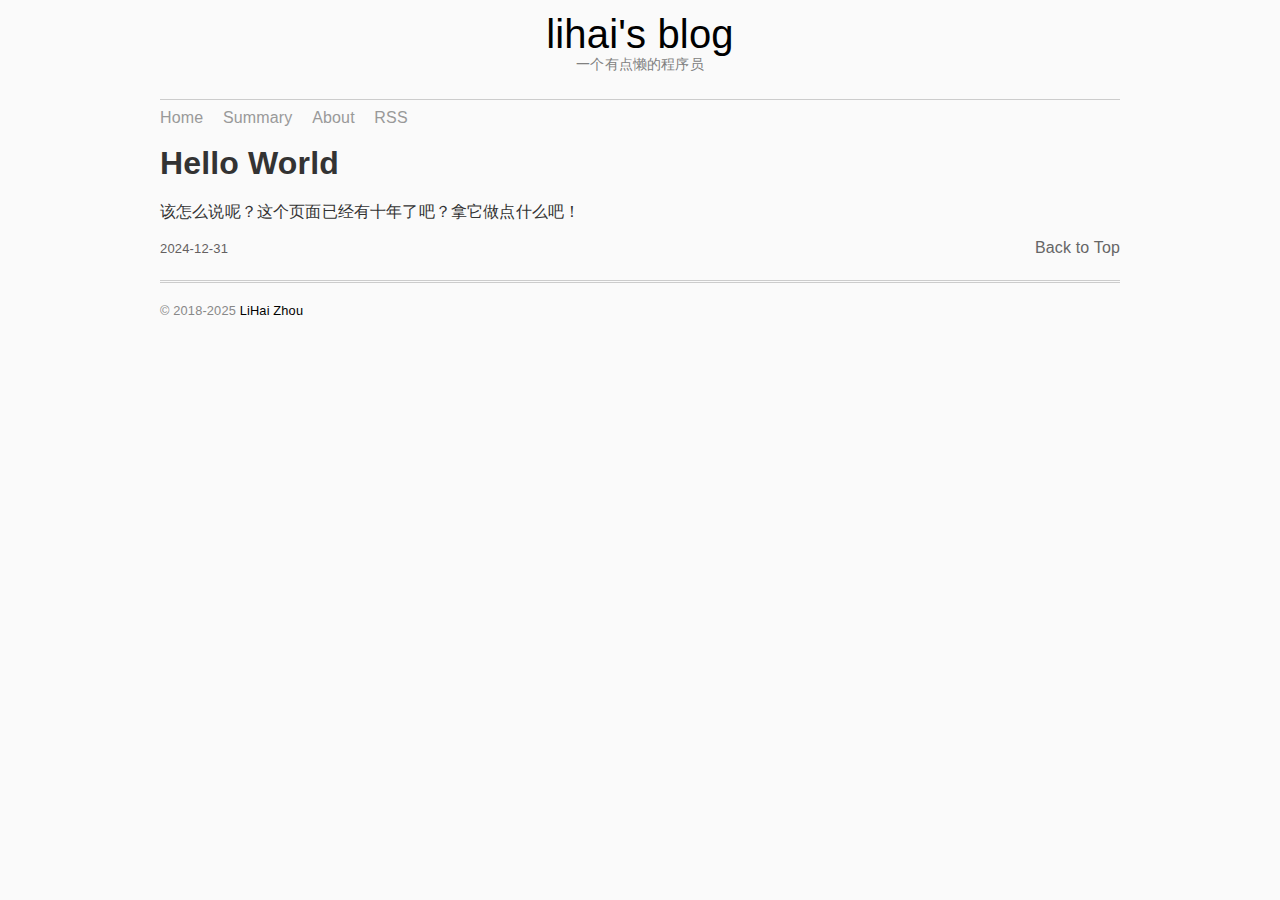
<file: 2024/12/31/hello-world/index.html>
<!DOCTYPE html>
<html>
  <!DOCTYPE html>
<html lang="cn">
<head>

  <meta http-equiv="content-type" content="text/html; charset=utf-8">
  <meta http-equiv="X-UA-Compatible" content="IE=Edge,chrome=1">
  
  <title>Hello World - lihai&#39;s blog</title>
  <link rel="icon" href="https://raw.githubusercontent.com/Leviathan1995/hexo-theme-polk-x/master/google.png" type="image/x-icon">
  <meta name="viewport" content="width=device-width, initial-scale=1.0, maximum-scale=1.0, user-scalable=0">
  
  <meta name="keywords" content=>
  
  
  
    <link rel="alternate" href="/atom.xml " title="lihai&#39;s blog" type="application/atom+xml">
  

  
<link rel="stylesheet" href="/css/style.css">

<meta name="generator" content="Hexo 7.3.0"></head>

  <body>
    <div class="container">
      <header class="header">
  <div class="blog-title">
    <a href="/" class="logo">lihai&#39;s blog</a>
    <div class="subtitle">一个有点懒的程序员</div>
  </div>
  <nav class="navbar">
    <ul class="menu">
      
        <li class="menu-item">
          <a href="/" class="menu-item-link">Home</a>
        </li>
      
        <li class="menu-item">
          <a href="/summary" class="menu-item-link">Summary</a>
        </li>
      
        <li class="menu-item">
          <a href="/about" class="menu-item-link">About</a>
        </li>
      
        <li class="menu-item">
          <a href="/atom.xml" class="menu-item-link">RSS</a>
        </li>
      
    </ul>
  </nav>
</header>

<article class="post">
  <div class="post-title">
    <h1 class="article-title">Hello World</h1>
  </div>

  <!-- 文章目录 -->
  

  <div class="post-content">
    <p>该怎么说呢？这个页面已经有十年了吧？拿它做点什么吧！</p>

  </div>
  <div class="post-meta">
  </div>

  <div class="post-footer">
    <span class="post-time" style="color:#646060;font-size:13px">2024-12-31</span>
    <a href="#top" class="top">Back to Top</a>
  </div>
</article>

<!-- 评论插件 -->

<footer>
  © 2018-2025
  <span class="author">
    LiHai Zhou
  </span>
</footer>


    </div>
  </body>
</html>
</file>
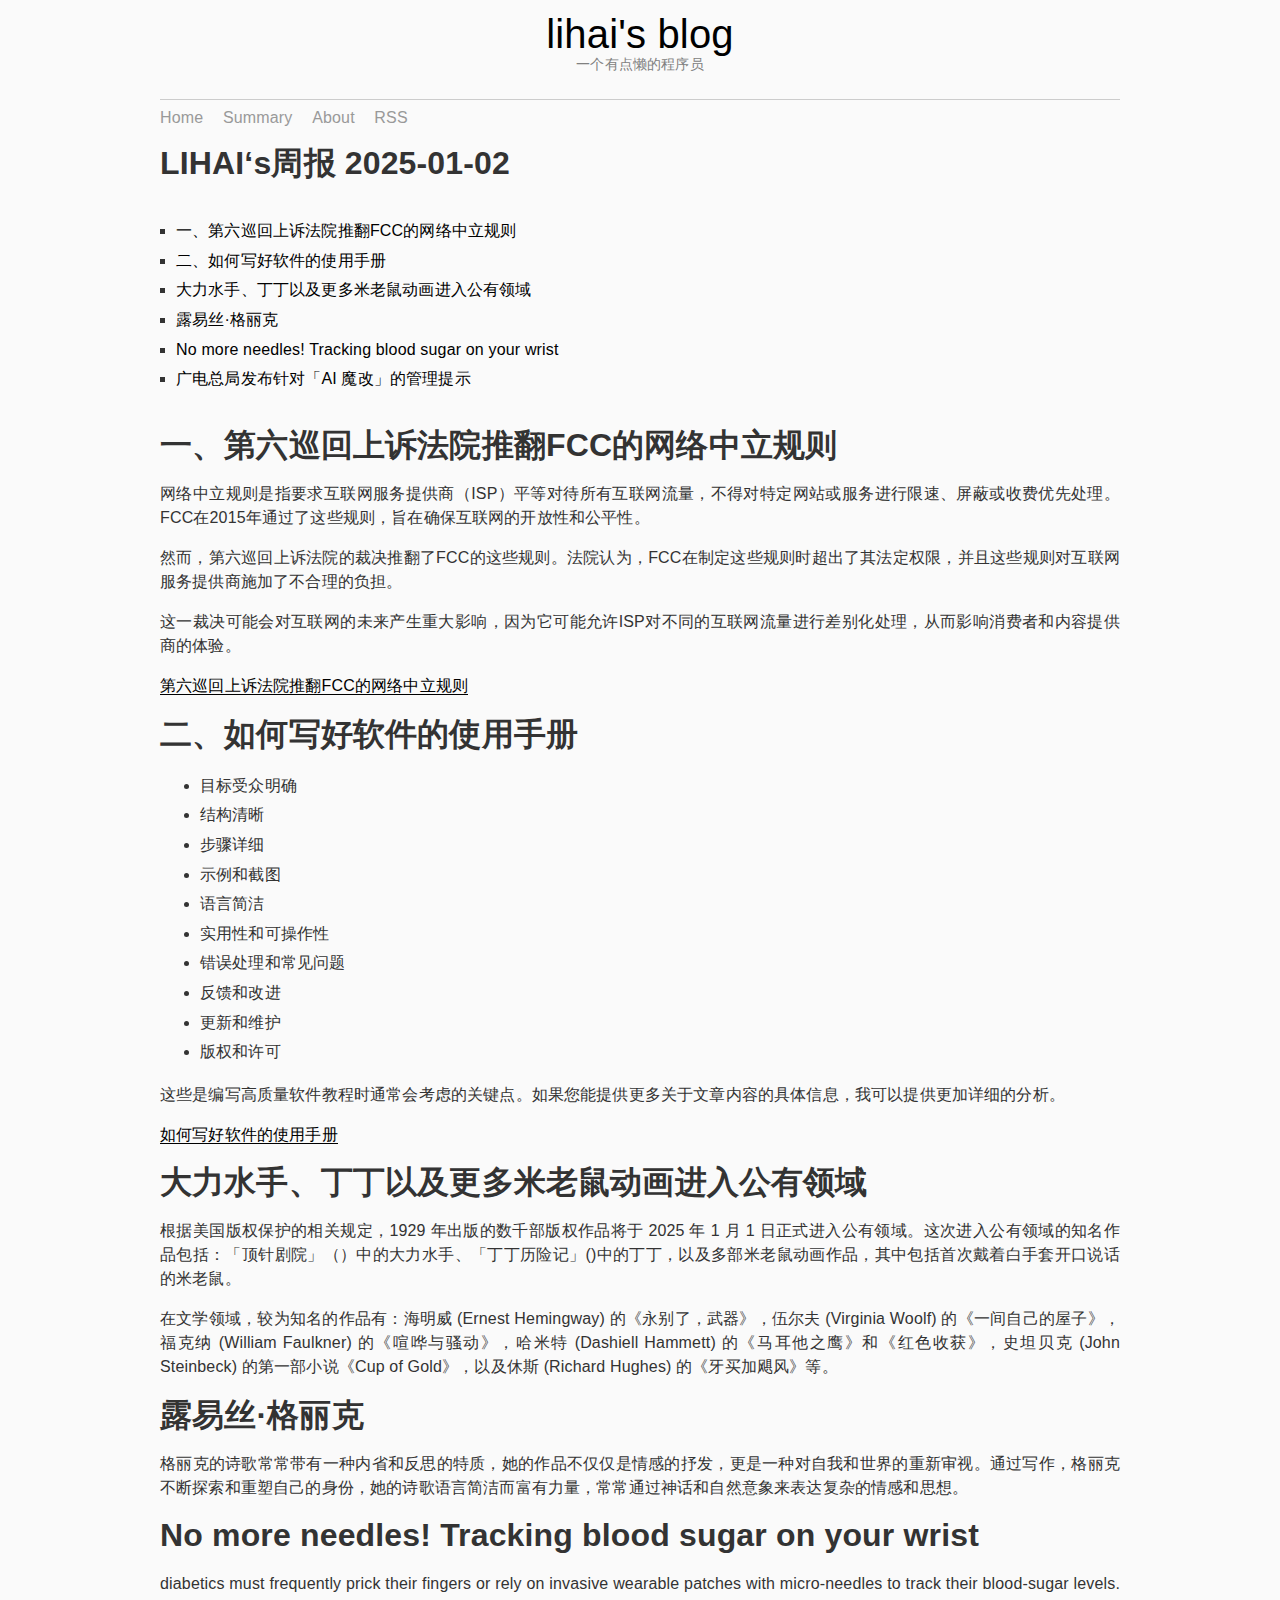
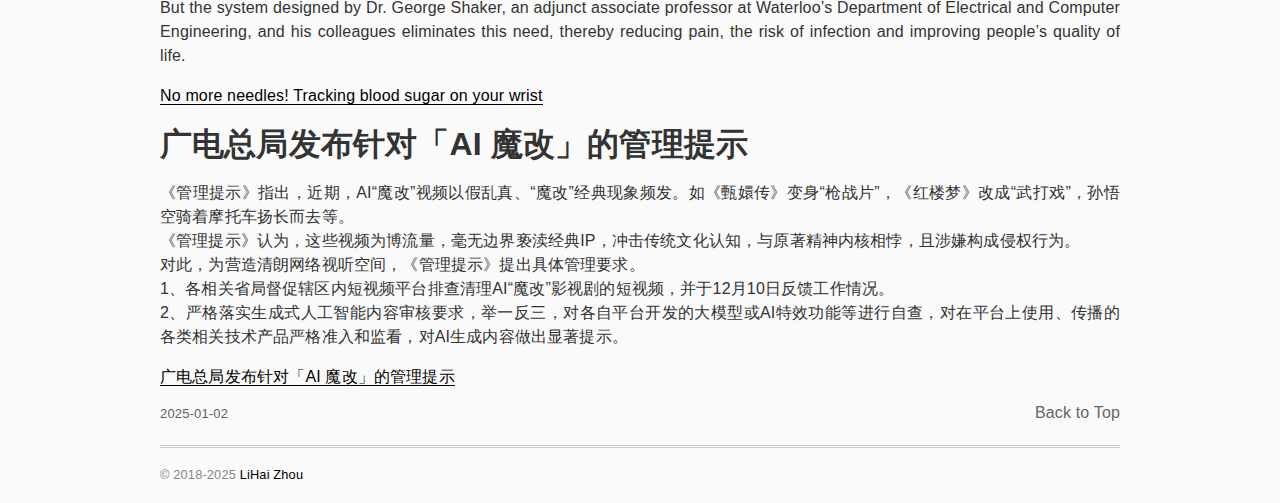
<file: 2025/01/02/周报/index.html>
<!DOCTYPE html>
<html>
  <!DOCTYPE html>
<html lang="cn">
<head>

  <meta http-equiv="content-type" content="text/html; charset=utf-8">
  <meta http-equiv="X-UA-Compatible" content="IE=Edge,chrome=1">
  
  <title>LIHAI‘s周报 2025-01-02 - lihai&#39;s blog</title>
  <link rel="icon" href="https://raw.githubusercontent.com/Leviathan1995/hexo-theme-polk-x/master/google.png" type="image/x-icon">
  <meta name="viewport" content="width=device-width, initial-scale=1.0, maximum-scale=1.0, user-scalable=0">
  
  <meta name="keywords" content=周报, 科技, 生活>
  
  
  
    <link rel="alternate" href="/atom.xml " title="lihai&#39;s blog" type="application/atom+xml">
  

  
<link rel="stylesheet" href="/css/style.css">

<meta name="generator" content="Hexo 7.3.0"></head>

  <body>
    <div class="container">
      <header class="header">
  <div class="blog-title">
    <a href="/" class="logo">lihai&#39;s blog</a>
    <div class="subtitle">一个有点懒的程序员</div>
  </div>
  <nav class="navbar">
    <ul class="menu">
      
        <li class="menu-item">
          <a href="/" class="menu-item-link">Home</a>
        </li>
      
        <li class="menu-item">
          <a href="/summary" class="menu-item-link">Summary</a>
        </li>
      
        <li class="menu-item">
          <a href="/about" class="menu-item-link">About</a>
        </li>
      
        <li class="menu-item">
          <a href="/atom.xml" class="menu-item-link">RSS</a>
        </li>
      
    </ul>
  </nav>
</header>

<article class="post">
  <div class="post-title">
    <h1 class="article-title">LIHAI‘s周报 2025-01-02</h1>
  </div>

  <!-- 文章目录 -->
  <ol class="toc"><li class="toc-item toc-level-1"><a class="toc-link" href="#%E4%B8%80%E3%80%81%E7%AC%AC%E5%85%AD%E5%B7%A1%E5%9B%9E%E4%B8%8A%E8%AF%89%E6%B3%95%E9%99%A2%E6%8E%A8%E7%BF%BBFCC%E7%9A%84%E7%BD%91%E7%BB%9C%E4%B8%AD%E7%AB%8B%E8%A7%84%E5%88%99"><span class="toc-text">一、第六巡回上诉法院推翻FCC的网络中立规则</span></a></li><li class="toc-item toc-level-1"><a class="toc-link" href="#%E4%BA%8C%E3%80%81%E5%A6%82%E4%BD%95%E5%86%99%E5%A5%BD%E8%BD%AF%E4%BB%B6%E7%9A%84%E4%BD%BF%E7%94%A8%E6%89%8B%E5%86%8C"><span class="toc-text">二、如何写好软件的使用手册</span></a></li><li class="toc-item toc-level-1"><a class="toc-link" href="#%E5%A4%A7%E5%8A%9B%E6%B0%B4%E6%89%8B%E3%80%81%E4%B8%81%E4%B8%81%E4%BB%A5%E5%8F%8A%E6%9B%B4%E5%A4%9A%E7%B1%B3%E8%80%81%E9%BC%A0%E5%8A%A8%E7%94%BB%E8%BF%9B%E5%85%A5%E5%85%AC%E6%9C%89%E9%A2%86%E5%9F%9F"><span class="toc-text">大力水手、丁丁以及更多米老鼠动画进入公有领域</span></a></li><li class="toc-item toc-level-1"><a class="toc-link" href="#%E9%9C%B2%E6%98%93%E4%B8%9D%C2%B7%E6%A0%BC%E4%B8%BD%E5%85%8B"><span class="toc-text">露易丝·格丽克</span></a></li><li class="toc-item toc-level-1"><a class="toc-link" href="#No-more-needles-Tracking-blood-sugar-on-your-wrist"><span class="toc-text">No more needles! Tracking blood sugar on your wrist</span></a></li><li class="toc-item toc-level-1"><a class="toc-link" href="#%E5%B9%BF%E7%94%B5%E6%80%BB%E5%B1%80%E5%8F%91%E5%B8%83%E9%92%88%E5%AF%B9%E3%80%8CAI-%E9%AD%94%E6%94%B9%E3%80%8D%E7%9A%84%E7%AE%A1%E7%90%86%E6%8F%90%E7%A4%BA"><span class="toc-text">广电总局发布针对「AI 魔改」的管理提示</span></a></li></ol>

  <div class="post-content">
    <h1 id="一、第六巡回上诉法院推翻FCC的网络中立规则"><a href="#一、第六巡回上诉法院推翻FCC的网络中立规则" class="headerlink" title="一、第六巡回上诉法院推翻FCC的网络中立规则"></a>一、第六巡回上诉法院推翻FCC的网络中立规则</h1><p>网络中立规则是指要求互联网服务提供商（ISP）平等对待所有互联网流量，不得对特定网站或服务进行限速、屏蔽或收费优先处理。FCC在2015年通过了这些规则，旨在确保互联网的开放性和公平性。</p>
<p>然而，第六巡回上诉法院的裁决推翻了FCC的这些规则。法院认为，FCC在制定这些规则时超出了其法定权限，并且这些规则对互联网服务提供商施加了不合理的负担。</p>
<p>这一裁决可能会对互联网的未来产生重大影响，因为它可能允许ISP对不同的互联网流量进行差别化处理，从而影响消费者和内容提供商的体验。</p>
<p><a target="_blank" rel="noopener" href="https://www.tvtechnology.com/news/sixth-circuit-of-appeals-strikes-down-fccs-net-neutrality-rules">第六巡回上诉法院推翻FCC的网络中立规则</a></p>
<h1 id="二、如何写好软件的使用手册"><a href="#二、如何写好软件的使用手册" class="headerlink" title="二、如何写好软件的使用手册"></a>二、如何写好软件的使用手册</h1><ul>
<li>目标受众明确</li>
<li>结构清晰</li>
<li>步骤详细</li>
<li>示例和截图</li>
<li>语言简洁</li>
<li>实用性和可操作性</li>
<li>错误处理和常见问题</li>
<li>反馈和改进</li>
<li>更新和维护</li>
<li>版权和许可</li>
</ul>
<p>这些是编写高质量软件教程时通常会考虑的关键点。如果您能提供更多关于文章内容的具体信息，我可以提供更加详细的分析。</p>
<p><a target="_blank" rel="noopener" href="https://refactoringenglish.com/chapters/rules-for-software-tutorials/">如何写好软件的使用手册</a></p>
<h1 id="大力水手、丁丁以及更多米老鼠动画进入公有领域"><a href="#大力水手、丁丁以及更多米老鼠动画进入公有领域" class="headerlink" title="大力水手、丁丁以及更多米老鼠动画进入公有领域"></a>大力水手、丁丁以及更多米老鼠动画进入公有领域</h1><p>根据美国版权保护的相关规定，1929 年出版的数千部版权作品将于 2025 年 1 月 1 日正式进入公有领域。这次进入公有领域的知名作品包括：「顶针剧院」（）中的大力水手、「丁丁历险记」()中的丁丁，以及多部米老鼠动画作品，其中包括首次戴着白手套开口说话的米老鼠。</p>
<p>在文学领域，较为知名的作品有：海明威 (Ernest Hemingway) 的《永别了，武器》，伍尔夫 (Virginia Woolf) 的《一间自己的屋子》，福克纳 (William Faulkner) 的《喧哗与骚动》，哈米特 (Dashiell Hammett) 的《马耳他之鹰》和《红色收获》，史坦贝克 (John Steinbeck) 的第一部小说《Cup of Gold》，以及休斯 (Richard Hughes) 的《牙买加飓风》等。</p>
<h1 id="露易丝·格丽克"><a href="#露易丝·格丽克" class="headerlink" title="露易丝·格丽克"></a>露易丝·格丽克</h1><p>格丽克的诗歌常常带有一种内省和反思的特质，她的作品不仅仅是情感的抒发，更是一种对自我和世界的重新审视。通过写作，格丽克不断探索和重塑自己的身份，她的诗歌语言简洁而富有力量，常常通过神话和自然意象来表达复杂的情感和思想。</p>
<h1 id="No-more-needles-Tracking-blood-sugar-on-your-wrist"><a href="#No-more-needles-Tracking-blood-sugar-on-your-wrist" class="headerlink" title="No more needles! Tracking blood sugar on your wrist"></a>No more needles! Tracking blood sugar on your wrist</h1><p>diabetics must frequently prick their fingers or rely on invasive wearable patches with micro-needles to track their blood-sugar levels. But the system designed by Dr. George Shaker, an adjunct associate professor at Waterloo’s Department of Electrical and Computer Engineering, and his colleagues eliminates this need, thereby reducing pain, the risk of infection and improving people’s quality of life.</p>
<p><a target="_blank" rel="noopener" href="https://uwaterloo.ca/news/media/no-more-needles-tracking-blood-sugar-your-wrist">No more needles! Tracking blood sugar on your wrist</a></p>
<h1 id="广电总局发布针对「AI-魔改」的管理提示"><a href="#广电总局发布针对「AI-魔改」的管理提示" class="headerlink" title="广电总局发布针对「AI 魔改」的管理提示"></a>广电总局发布针对「AI 魔改」的管理提示</h1><p>《管理提示》指出，近期，AI“魔改”视频以假乱真、“魔改”经典现象频发。如《甄嬛传》变身“枪战片”，《红楼梦》改成“武打戏”，孙悟空骑着摩托车扬长而去等。<br>《管理提示》认为，这些视频为博流量，毫无边界亵渎经典IP，冲击传统文化认知，与原著精神内核相悖，且涉嫌构成侵权行为。<br>对此，为营造清朗网络视听空间，《管理提示》提出具体管理要求。<br>1、各相关省局督促辖区内短视频平台排查清理AI“魔改”影视剧的短视频，并于12月10日反馈工作情况。<br>2、严格落实生成式人工智能内容审核要求，举一反三，对各自平台开发的大模型或AI特效功能等进行自查，对在平台上使用、传播的各类相关技术产品严格准入和监看，对AI生成内容做出显著提示。</p>
<p><a target="_blank" rel="noopener" href="https://mp.weixin.qq.com/s/tzMx0koqqYGlc3ZRMSRCNQ">广电总局发布针对「AI 魔改」的管理提示</a></p>

  </div>
  <div class="post-meta">
  </div>

  <div class="post-footer">
    <span class="post-time" style="color:#646060;font-size:13px">2025-01-02</span>
    <a href="#top" class="top">Back to Top</a>
  </div>
</article>

<!-- 评论插件 -->

<footer>
  © 2018-2025
  <span class="author">
    LiHai Zhou
  </span>
</footer>


    </div>
  </body>
</html>
</file>
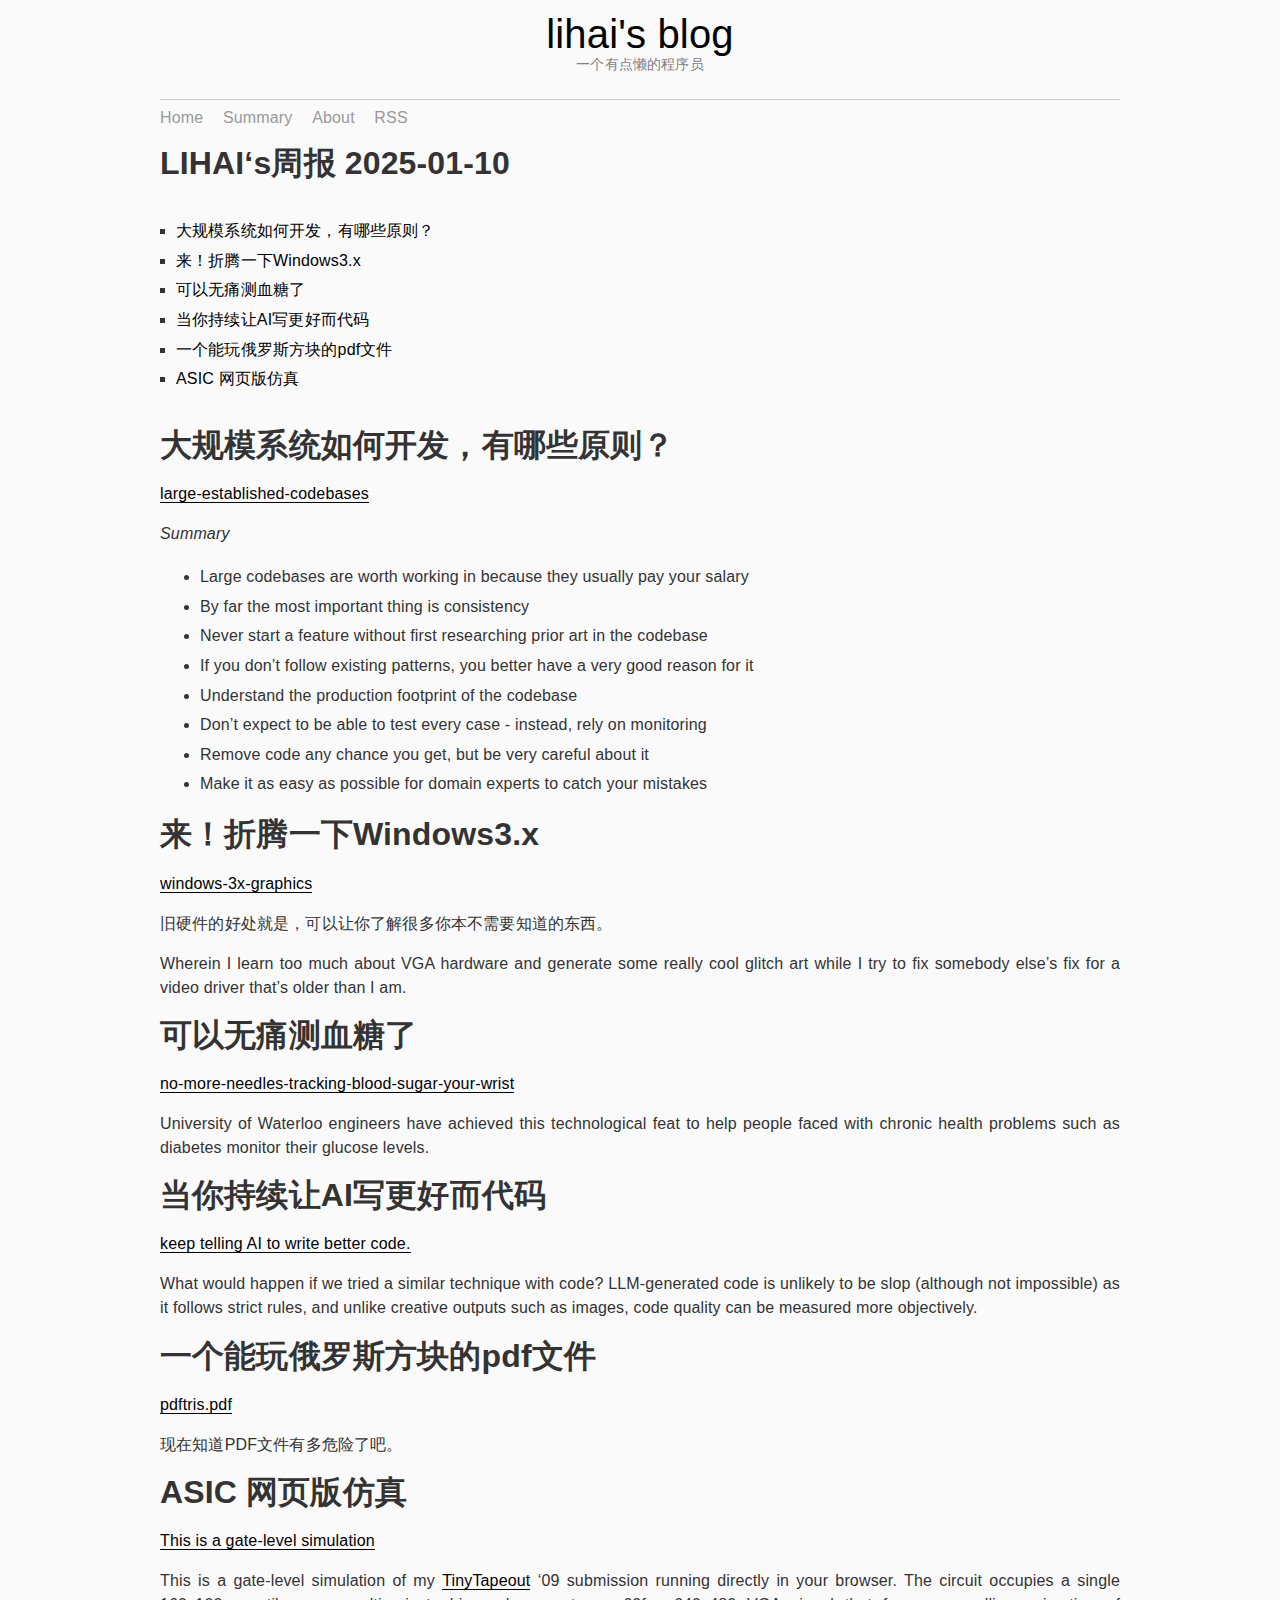
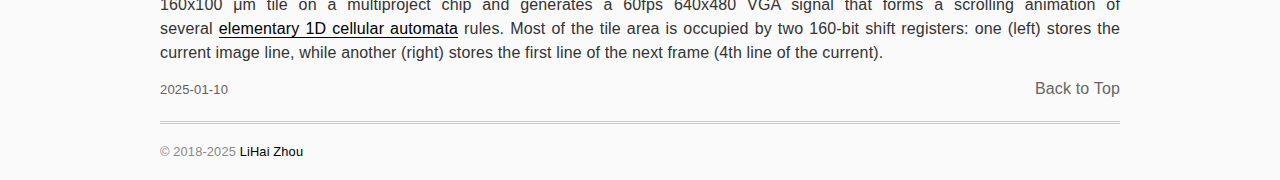
<file: 2025/01/10/2025-01-10/index.html>
<!DOCTYPE html>
<html>
  <!DOCTYPE html>
<html lang="cn">
<head>

  <meta http-equiv="content-type" content="text/html; charset=utf-8">
  <meta http-equiv="X-UA-Compatible" content="IE=Edge,chrome=1">
  
  <title>LIHAI‘s周报 2025-01-10 - lihai&#39;s blog</title>
  <link rel="icon" href="https://raw.githubusercontent.com/Leviathan1995/hexo-theme-polk-x/master/google.png" type="image/x-icon">
  <meta name="viewport" content="width=device-width, initial-scale=1.0, maximum-scale=1.0, user-scalable=0">
  
  <meta name="keywords" content=周报, 科技, 生活>
  
  
  
    <link rel="alternate" href="/atom.xml " title="lihai&#39;s blog" type="application/atom+xml">
  

  
<link rel="stylesheet" href="/css/style.css">

<meta name="generator" content="Hexo 7.3.0"></head>

  <body>
    <div class="container">
      <header class="header">
  <div class="blog-title">
    <a href="/" class="logo">lihai&#39;s blog</a>
    <div class="subtitle">一个有点懒的程序员</div>
  </div>
  <nav class="navbar">
    <ul class="menu">
      
        <li class="menu-item">
          <a href="/" class="menu-item-link">Home</a>
        </li>
      
        <li class="menu-item">
          <a href="/summary" class="menu-item-link">Summary</a>
        </li>
      
        <li class="menu-item">
          <a href="/about" class="menu-item-link">About</a>
        </li>
      
        <li class="menu-item">
          <a href="/atom.xml" class="menu-item-link">RSS</a>
        </li>
      
    </ul>
  </nav>
</header>

<article class="post">
  <div class="post-title">
    <h1 class="article-title">LIHAI‘s周报 2025-01-10</h1>
  </div>

  <!-- 文章目录 -->
  <ol class="toc"><li class="toc-item toc-level-1"><a class="toc-link" href="#%E5%A4%A7%E8%A7%84%E6%A8%A1%E7%B3%BB%E7%BB%9F%E5%A6%82%E4%BD%95%E5%BC%80%E5%8F%91%EF%BC%8C%E6%9C%89%E5%93%AA%E4%BA%9B%E5%8E%9F%E5%88%99%EF%BC%9F"><span class="toc-text">大规模系统如何开发，有哪些原则？</span></a></li><li class="toc-item toc-level-1"><a class="toc-link" href="#%E6%9D%A5%EF%BC%81%E6%8A%98%E8%85%BE%E4%B8%80%E4%B8%8BWindows3-x"><span class="toc-text">来！折腾一下Windows3.x</span></a></li><li class="toc-item toc-level-1"><a class="toc-link" href="#%E5%8F%AF%E4%BB%A5%E6%97%A0%E7%97%9B%E6%B5%8B%E8%A1%80%E7%B3%96%E4%BA%86"><span class="toc-text">可以无痛测血糖了</span></a></li><li class="toc-item toc-level-1"><a class="toc-link" href="#%E5%BD%93%E4%BD%A0%E6%8C%81%E7%BB%AD%E8%AE%A9AI%E5%86%99%E6%9B%B4%E5%A5%BD%E8%80%8C%E4%BB%A3%E7%A0%81"><span class="toc-text">当你持续让AI写更好而代码</span></a></li><li class="toc-item toc-level-1"><a class="toc-link" href="#%E4%B8%80%E4%B8%AA%E8%83%BD%E7%8E%A9%E4%BF%84%E7%BD%97%E6%96%AF%E6%96%B9%E5%9D%97%E7%9A%84pdf%E6%96%87%E4%BB%B6"><span class="toc-text">一个能玩俄罗斯方块的pdf文件</span></a></li><li class="toc-item toc-level-1"><a class="toc-link" href="#ASIC-%E7%BD%91%E9%A1%B5%E7%89%88%E4%BB%BF%E7%9C%9F"><span class="toc-text">ASIC 网页版仿真</span></a></li></ol>

  <div class="post-content">
    <h1 id="大规模系统如何开发，有哪些原则？"><a href="#大规模系统如何开发，有哪些原则？" class="headerlink" title="大规模系统如何开发，有哪些原则？"></a>大规模系统如何开发，有哪些原则？</h1><p><a target="_blank" rel="noopener" href="https://www.seangoedecke.com/large-established-codebases/">large-established-codebases</a></p>
<p><em>Summary</em></p>
<ul>
<li>Large codebases are worth working in because they usually pay your salary</li>
<li>By far the most important thing is consistency</li>
<li>Never start a feature without first researching prior art in the codebase</li>
<li>If you don’t follow existing patterns, you better have a very good reason for it</li>
<li>Understand the production footprint of the codebase</li>
<li>Don’t expect to be able to test every case - instead, rely on monitoring</li>
<li>Remove code any chance you get, but be very careful about it</li>
<li>Make it as easy as possible for domain experts to catch your mistakes</li>
</ul>
<h1 id="来！折腾一下Windows3-x"><a href="#来！折腾一下Windows3-x" class="headerlink" title="来！折腾一下Windows3.x"></a>来！折腾一下Windows3.x</h1><p><a target="_blank" rel="noopener" href="https://wuffs.org/blog/windows-3x-graphics">windows-3x-graphics</a></p>
<p>旧硬件的好处就是，可以让你了解很多你本不需要知道的东西。</p>
<p>Wherein I learn too much about VGA hardware and generate some really cool glitch art while I try to fix somebody else’s fix for a video driver that’s older than I am.</p>
<h1 id="可以无痛测血糖了"><a href="#可以无痛测血糖了" class="headerlink" title="可以无痛测血糖了"></a>可以无痛测血糖了</h1><p><a target="_blank" rel="noopener" href="https://uwaterloo.ca/news/media/no-more-needles-tracking-blood-sugar-your-wrist">no-more-needles-tracking-blood-sugar-your-wrist</a></p>
<p>University of Waterloo engineers have achieved this technological feat to help people faced with chronic health problems such as diabetes monitor their glucose levels.</p>
<h1 id="当你持续让AI写更好而代码"><a href="#当你持续让AI写更好而代码" class="headerlink" title="当你持续让AI写更好而代码"></a>当你持续让AI写更好而代码</h1><p><a target="_blank" rel="noopener" href="https://minimaxir.com/2025/01/write-better-code/">keep telling AI to write better code.</a></p>
<p>What would happen if we tried a similar technique with code? LLM-generated code is unlikely to be slop (although not impossible) as it follows strict rules, and unlike creative outputs such as images, code quality can be measured more objectively.</p>
<h1 id="一个能玩俄罗斯方块的pdf文件"><a href="#一个能玩俄罗斯方块的pdf文件" class="headerlink" title="一个能玩俄罗斯方块的pdf文件"></a>一个能玩俄罗斯方块的pdf文件</h1><p><a target="_blank" rel="noopener" href="https://th0mas.nl/downloads/pdftris.pdf">pdftris.pdf</a></p>
<p>现在知道PDF文件有多危险了吧。</p>
<h1 id="ASIC-网页版仿真"><a href="#ASIC-网页版仿真" class="headerlink" title="ASIC 网页版仿真"></a>ASIC 网页版仿真</h1><p><a target="_blank" rel="noopener" href="https://znah.net/tt09/">This is a gate-level simulation</a></p>
<p>This is a gate-level simulation of my <a target="_blank" rel="noopener" href="https://tinytapeout.com/">TinyTapeout</a> ‘09 submission running directly in your browser. The circuit occupies a single 160x100 μm tile on a multiproject chip and generates a 60fps 640x480 VGA signal that forms a scrolling animation of several <a target="_blank" rel="noopener" href="https://mathworld.wolfram.com/ElementaryCellularAutomaton.html">elementary 1D cellular automata</a> rules. Most of the tile area is occupied by two 160-bit shift registers: one (left) stores the current image line, while another (right) stores the first line of the next frame (4th line of the current).</p>

  </div>
  <div class="post-meta">
  </div>

  <div class="post-footer">
    <span class="post-time" style="color:#646060;font-size:13px">2025-01-10</span>
    <a href="#top" class="top">Back to Top</a>
  </div>
</article>

<!-- 评论插件 -->

<footer>
  © 2018-2025
  <span class="author">
    LiHai Zhou
  </span>
</footer>


    </div>
  </body>
</html>
</file>
<file: css/style.css>
body {
  margin: 0;
}
html,
body,
.container {
  height: 100%;
  max-height: 100%;
  font-family: 'Lato', "PingFang SC", "Microsoft YaHei", sans-serif;
  letter-spacing: 0.01rem;
  line-height: 1.85rem;
  color: #333;
  background: #fafafa;
}
.container {
  max-width: 1000px;
  margin: 0 auto;
}
a {
  color: #000;
  text-decoration: none;
}
.home {
  display: table;
  width: 100%;
  height: 100%;
}
.home .info {
  display: table-cell;
  vertical-align: middle;
  text-align: center;
}
.home .info .logo {
  font-size: 2.5em;
  font-weight: bold;
}
.home .info .subtitle {
  font-size: 14px;
  color: #808080;
}
.home .info .sns {
  margin: 1em auto;
}
.home .info .sns a {
  width: 55px;
  color: #999;
  display: inline-block;
}
.home .info .sns a:hover {
  color: #000;
}
.home .info footer {
  border: 0;
  color: #000;
  padding: 0;
}
.page {
  margin: 0 20px;
  margin-bottom: 2em;
}
.page p {
  line-height: 1.5em;
}
/* http://jmblog.github.com/color-themes-for-google-code-highlightjs */
/* Tomorrow Comment */
.highlight .comment,
.highlight .quote {
  color: #408090;
}
/* Tomorrow Red */
.highlight .variable,
.highlight .template-variable,
.highlight .tag,
.highlight .name,
.highlight .selector-id,
.highlight .selector-class,
.highlight .regexp,
.highlight .deletion {
  color: #c82829;
}
/* Tomorrow Orange */
.highlight .number,
.highlight .built_in,
.highlight .builtin-name,
.highlight .literal,
.highlight .type,
.highlight .params,
.highlight .meta,
.highlight .link {
  color: #f5871f;
}
/* Tomorrow Yellow */
.highlight .attribute {
  color: #eab700;
}
/* Tomorrow Green */
.highlight .string,
.highlight .symbol,
.highlight .bullet,
.highlight .addition {
  color: #718c00;
}
/* Tomorrow Blue */
.highlight .title,
.highlight .section {
  color: #4271ae;
}
/* Tomorrow Purple */
.highlight .keyword,
.highlight .selector-tag {
  color: #8959a8;
}
.highlight {
  display: block;
  overflow-x: auto;
  background: #fff;
  color: #000;
  padding: 0.5em;
}
.highlight .emphasis {
  font-style: italic;
}
.highlight .strong {
  font-weight: bold;
}
.header {
  margin-bottom: -0.5em;
  padding: 0 20px;
}
.header .blog-title {
  font-size: 2.5em;
  text-align: center;
  padding-top: 0.5em;
}
.header .subtitle {
  font-size: 14px;
  color: #808080;
}
.header .menu {
  margin: 0;
  padding: 0;
  border-top: 1px solid #ccc;
  margin-top: 20px;
}
.header .menu .menu-item {
  margin: 0 15px 0 0;
  padding: 3px 0 3px 0;
  float: inherit;
  display: inline-block;
}
.header .menu .menu-item-link {
  color: #999;
}
.header .menu .menu-item-link:hover {
  color: #000;
}
.post {
  padding: 0 20px;
  margin-bottom: 1.5em;
}
.post img {
  max-width: 100%;
}
.post table {
  border-collapse: collapse;
  border-spacing: 0;
}
.post table td,
.post table th {
  padding: 6px 13px;
  border: 1px solid #dfe2e5;
}
.post hr {
  margin: 1.5em 0;
}
.post .post-content {
  text-align: justify;
}
.post .post-content a {
  border-bottom: 1px solid;
}
.post .post-content a:hover {
  border-bottom: 1px solid;
}
.post .post-content ul,
.post .post-content ol {
  text-align: left;
}
.post .post-content ul li,
.post .post-content ol li {
  padding: 0px;
  line-height: 1.85em;
}
.post figure {
  margin: 0;
}
.post figure table {
  width: 100%;
}
.post figure table .code {
  border: 0;
  padding: 0;
}
.post figure .gutter {
  display: none;
}
.post blockquote {
  margin: 0;
  padding: 0 15px;
  color: #777;
  border-left: 4px solid #ddd;
}
.post pre {
  margin: 0;
  padding: 0.5em 1.5em;
  overflow: auto;
  font-size: 110%;
  line-height: 1.5;
  background-color: #f7f7f7;
}
.post code {
  font-family: "lucida grande", "lucida sans unicode", lucida, helvetica, "Hiragino Sans GB", "Microsoft YaHei", "WenQuanYi Micro Hei", sans-serif !important;
  font-size: 1.02em;
  background: #eee;
  margin: 5px;
  padding: 0 5px;
}
.post p {
  line-height: 1.5em;
}
.post .toc {
  padding: 1em;
  list-style-type: square;
}
.post .toc-child {
  list-style: square;
}
.post .post-footer {
  line-height: 1;
  min-height: 1em;
}
.post .post-footer .top {
  float: right;
  color: #666;
}
.post .post-footer .top:hover {
  color: #000;
}
.post .post-footer .post-tag-list {
  display: inline-block;
  padding: 0;
  margin: 0 0 0.5em 0;
  color: #999;
}
.post .post-footer .post-tag-list .post-tag-list-item {
  display: inline-block;
  margin: 0 1em 0 0;
}
.post .post-footer .post-tag-list .post-tag-list-item a {
  font-size: 85%;
}
.post .post-footer .post-tag-list .post-tag-list-item:before {
  content: '#';
}
.archive {
  padding: 0 20px;
  margin-bottom: 1em;
}
.archive .post-archive {
  list-style: none;
  padding: 0;
}
.archive .post-archive .post-item {
  margin: 10px 0;
  line-height: 1.5;
}
.archive .post-archive .post-item .post-date {
  font-size: 80%;
  color: #aaa;
  font-family: Hiragino Sans GB, Microsoft YaHei, WenQuanYi, Airal, sans-serif;
}
@media screen and (max-width: 425px) {
  .archive .post-archive .post-item .post-date {
    float: none;
    margin-left: 0.5em;
    font-size: 90%;
    color: #999;
  }
}
.archive .post-archive .post-item .post-title {
/* border-bottom: 1px dotted; */
  text-decoration: none;
}
.archive .post-archive .post-item .post-title:hover {
  border-bottom: 1px solid;
}
.page-nav {
  padding: 0 20px;
}
.page-nav .prev,
.page-nav .page-number {
  padding: 10px 20px 10px 0;
}
.page-nav .next {
  float: right;
}
.page-nav a {
  color: #777;
}
.page-nav a:hover {
  color: #000;
}
footer {
  margin: 0.5em 20px 0 20px;
  border-top: 3px double #ccc;
  padding: 1em 0 1em 0;
  font-size: 80%;
  color: #888;
}
footer .author {
  color: #000;
}
</file>
